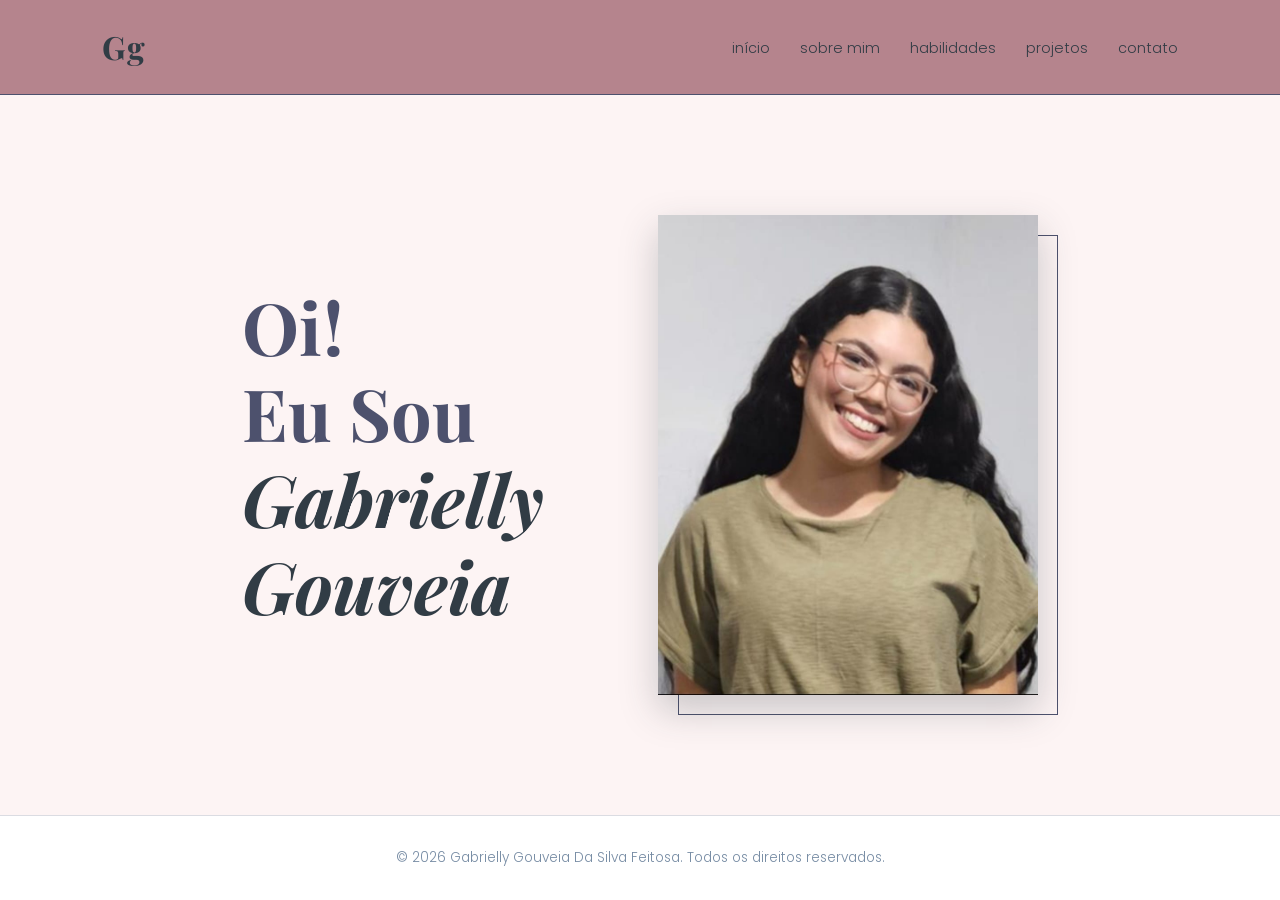
<file: index.html>
<!DOCTYPE html>
<html lang="pt-BR">
<head>
    <meta charset="UTF-8">

    <!-- Responsividade: faz o site se adaptar a telas menores -->
    <meta name="viewport" content="width=device-width, initial-scale=1.0">

    <!-- Título da aba do navegador -->
    <title>Gg - Portfólio Gabrielly</title>

    <!-- Importação de fontes do Google para estilização do texto -->
    <link href="https://fonts.googleapis.com/css2?family=Playfair+Display:wght@400;700&family=Poppins:wght@300;400;600&display=swap" rel="stylesheet">

    <!-- Arquivo CSS principal -->
    <link rel="stylesheet" href="css/style.css">
</head>

<body>
    <header>
        <!-- Área da logo (iniciais como identidade visual) -->
        <div class="logo-area">
            <h1>Gg</h1>
        </div>

        <!-- Botão do menu hamburguer (usado no mobile) -->
        <button id="menu-hamburguer">☰</button>

        <!-- Menu de navegação do site -->
        <nav id="nav-menu">
            <ul>
                <!-- Links para as páginas do portfólio -->
                <li><a href="index.html">Início</a></li>
                <li><a href="sobre-mim.html">Sobre Mim</a></li>
                <li><a href="habilidades.html">Habilidades</a></li>
                <li><a href="projetos.html">Projetos</a></li>
                <li><a href="contato.html">Contato</a></li>
            </ul>
        </nav>
    </header>

    <main>
        <!-- Seção principal (hero) com apresentação -->
        <section id="inicio" class="hero">
            
            <!-- Texto de apresentação -->
            <div class="hero-texto">
                <!-- Uso de <br> para quebrar linha e dar estilo visual -->
                <h2>
                    Oi!<br>
                    Eu Sou<br>
                    <span class="nome-destaque">
                        Gabrielly<br>Gouveia
                    </span>
                </h2>
            </div>

            <!-- Área da imagem -->
            <div class="hero-foto-container">
                <!-- Elemento decorativo para composição visual -->
                <div class="bloco-composicao"></div>

                <!-- Imagem principal -->
                <img src="img/euverde.jpeg" alt="Foto Gabrielly Gouveia" class="foto-principal">
            </div>
        </section>
    </main>

    <footer>
        <!-- Rodapé com ano dinâmico -->
        <p>
            &copy; <span id="ano-atual"></span> 
            Gabrielly Gouveia Da Silva Feitosa. 
            Todos os direitos reservados.
        </p>
    </footer>

    <!-- Script JavaScript -->
    <script src="js/script.js"></script>
</body>
</html>
</file>
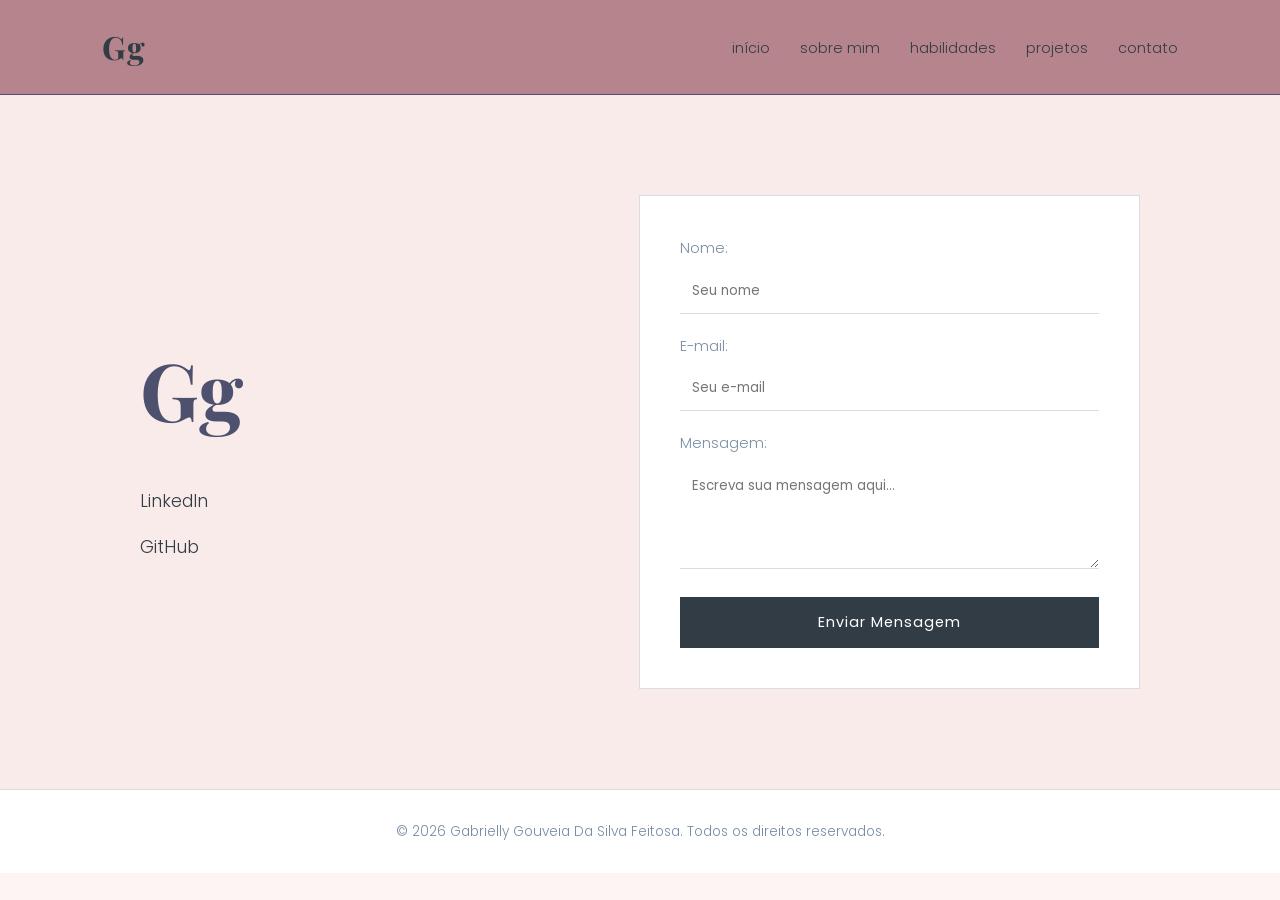
<file: contato.html>
<!DOCTYPE html>
<html lang="pt-BR">
<head>
    <!-- Configuração de caracteres -->
    <meta charset="UTF-8">

    <!-- Responsividade -->
    <meta name="viewport" content="width=device-width, initial-scale=1.0">

    <!-- Título da página -->
    <title>Contato - Gg</title>

    <!-- Fontes do Google -->
    <link href="https://fonts.googleapis.com/css2?family=Playfair+Display:wght@400;700&family=Poppins:wght@300;400;600&display=swap" rel="stylesheet">

    <!-- CSS principal -->
    <link rel="stylesheet" href="css/style.css">
</head>

<body>
    <header>
        <!-- Logo -->
        <div class="logo-area">
            <h1>Gg</h1>
        </div>

        <!-- Botão do menu hamburguer -->
        <button id="menu-hamburguer">☰</button>

        <!-- Navegação -->
        <nav id="nav-menu">
            <ul>
                <li><a href="index.html">Início</a></li>
                <li><a href="sobre-mim.html">Sobre Mim</a></li>
                <li><a href="habilidades.html">Habilidades</a></li>
                <li><a href="projetos.html">Projetos</a></li>
                <li><a href="contato.html">Contato</a></li>
            </ul>
        </nav>
    </header>

    <main>
        <!-- Seção de contato -->
        <section id="contato">
            <div class="conteudo-secao contato-container">

                <!-- Parte com informações e links -->
                <div class="contato-info">
                    <!-- Logo maior como destaque visual -->
                    <h1 class="logo-grande">Gg</h1>

                    <!-- Links para redes -->
                    <div class="redes-links">
                        <a href="https://www.linkedin.com/in/gabriellygouveia/" target="_blank">LinkedIn</a>
                        <a href="https://github.com/GabriellyGouveia" target="_blank">GitHub</a>
                    </div>
                </div>
                
                <!-- Formulário de contato -->
                <form 
                    id="form-contato" 
                    class="form-estilizado" 
                    action="https://formsubmit.co/gabriellygouveiaa@gmail.com" 
                    method="POST"
                >
                    <!-- Campo nome -->
                    <div>
                        <label for="nome">Nome:</label>
                        <input 
                            type="text" 
                            id="nome" 
                            name="nome" 
                            placeholder="Seu nome" 
                            required
                        >
                    </div>

                    <!-- Campo email -->
                    <div>
                        <label for="email">E-mail:</label>
                        <input 
                            type="email" 
                            id="email" 
                            name="email" 
                            placeholder="Seu e-mail" 
                            required
                        >
                    </div>

                    <!-- Campo mensagem -->
                    <div>
                        <label for="mensagem">Mensagem:</label>
                        <textarea 
                            id="mensagem" 
                            name="mensagem" 
                            rows="4" 
                            placeholder="Escreva sua mensagem aqui..." 
                            required
                        ></textarea>
                    </div>

                    <!-- Botão de envio -->
                    <button type="submit">Enviar Mensagem</button>
                </form>
            </div>
        </section>
    </main>

    <footer>
        <!-- Rodapé padrão -->
        <p>
            &copy; <span id="ano-atual"></span> 
            Gabrielly Gouveia Da Silva Feitosa. 
            Todos os direitos reservados.
        </p>
    </footer>

    <!-- Script JS -->
    <script src="js/script.js"></script>
</body>
</html>
</file>
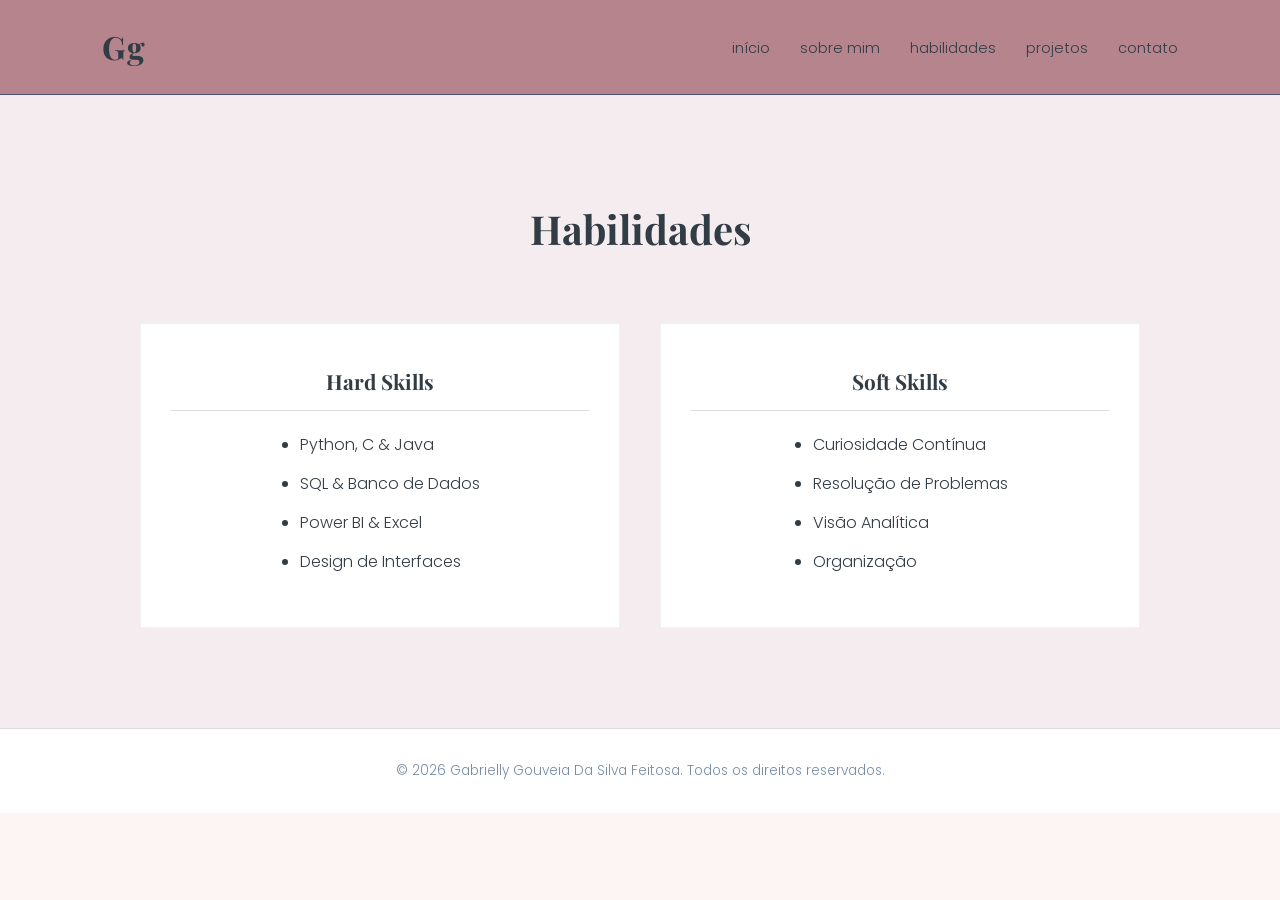
<file: habilidades.html>
<!DOCTYPE html>
<html lang="pt-BR">
<head>
    <meta charset="UTF-8">

    <!-- Responsividade -->
    <meta name="viewport" content="width=device-width, initial-scale=1.0">

    <!-- Título da página -->
    <title>Habilidades - Gg</title>

    <!-- Importação das fontes -->
    <link href="https://fonts.googleapis.com/css2?family=Playfair+Display:wght@400;700&family=Poppins:wght@300;400;600&display=swap" rel="stylesheet">

    <!-- CSS principal -->
    <link rel="stylesheet" href="css/style.css">
</head>

<body>
    <header>
        <!-- Logo com iniciais -->
        <div class="logo-area">
            <h1>Gg</h1>
        </div>

        <!-- Botão de menu (mobile) -->
        <button id="menu-hamburguer">☰</button>

        <!-- Menu de navegação -->
        <nav id="nav-menu">
            <ul>
                <li><a href="index.html">Início</a></li>
                <li><a href="sobre-mim.html">Sobre Mim</a></li>
                <li><a href="habilidades.html">Habilidades</a></li>
                <li><a href="projetos.html">Projetos</a></li>
                <li><a href="contato.html">Contato</a></li>
            </ul>
        </nav>
    </header>

    <main>
        <!-- Seção de habilidades -->
        <section id="habilidades" class="bg-tom3">
            <div class="conteudo-secao">

                <!-- Título -->
                <h2>Habilidades</h2>

                <!-- Grid com os cards -->
                <div class="grid-3-colunas">

                    <!-- Card: Hard Skills -->
                    <article class="card">
                        <h3>Hard Skills</h3>

                        <!-- Lista de habilidades técnicas -->
                        <ul>
                            <li>Python, C & Java</li>
                            <li>SQL & Banco de Dados</li>
                            <li>Power BI & Excel</li>
                            <li>Design de Interfaces</li>
                        </ul>
                    </article>

                    <!-- Card: Soft Skills -->
                    <article class="card">
                        <h3>Soft Skills</h3>

                        <!-- Lista de habilidades comportamentais -->
                        <ul>
                            <li>Curiosidade Contínua</li>
                            <li>Resolução de Problemas</li>
                            <li>Visão Analítica</li>
                            <li>Organização</li>
                        </ul>
                    </article>

                </div>
            </div>
        </section>
    </main>

    <footer>
        <!-- Rodapé padrão com ano automático -->
        <p>
            &copy; <span id="ano-atual"></span> 
            Gabrielly Gouveia Da Silva Feitosa. 
            Todos os direitos reservados.
        </p>
    </footer>

    <!-- Script JS -->
    <script src="js/script.js"></script>
</body>
</html>
</file>
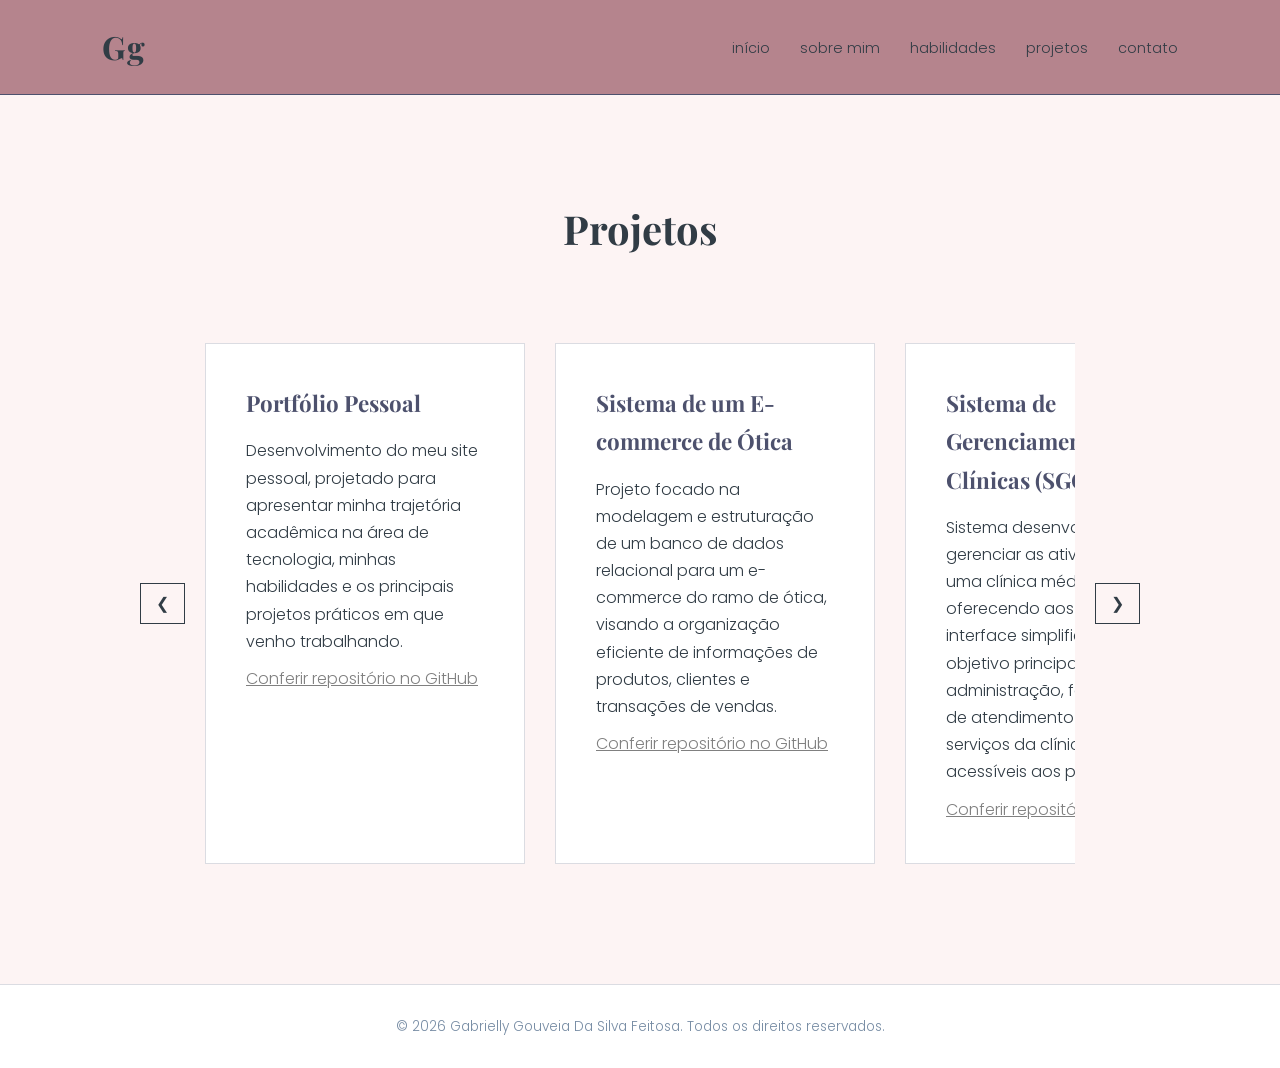
<file: projetos.html>
<!DOCTYPE html>
<html lang="pt-BR">
<head>
    <meta charset="UTF-8">

    <!-- Responsividade -->
    <meta name="viewport" content="width=device-width, initial-scale=1.0">

    <!-- Título da página -->
    <title>Projetos - Gg</title>

    <!-- Fontes do Google -->
    <link href="https://fonts.googleapis.com/css2?family=Playfair+Display:wght@400;700&family=Poppins:wght@300;400;600&display=swap" rel="stylesheet">

    <!-- CSS principal -->
    <link rel="stylesheet" href="css/style.css">
</head>

<body>
    <header>
        <!-- Logo -->
        <div class="logo-area">
            <h1>Gg</h1>
        </div>

        <!-- Botão do menu hamburguer -->
        <button id="menu-hamburguer">☰</button>

        <!-- Navegação -->
        <nav id="nav-menu">
            <ul>
                <li><a href="index.html">Início</a></li>
                <li><a href="sobre-mim.html">Sobre Mim</a></li>
                <li><a href="habilidades.html">Habilidades</a></li>
                <li><a href="projetos.html">Projetos</a></li>
                <li><a href="contato.html">Contato</a></li>
            </ul>
        </nav>
    </header>

    <main>
        <!-- Seção de projetos -->
        <section id="projetos" class="bg-secundario">
            <div class="conteudo-secao">

                <!-- Título -->
                <h2>Projetos</h2>

                <!-- Wrapper do carrossel -->
                <div class="carrossel-wrapper">

                    <!-- Botão para voltar no carrossel -->
                    <button id="btn-ant" class="seta-carrossel">❮</button>
                    
                    <!-- Container que guarda todos os projetos -->
                    <div class="projetos-container">

                        <!-- Projeto 1 -->
                        <article class="projeto-item">
                            <h3>Portfólio Pessoal</h3>

                            <!-- Descrição -->
                            <p>
                                Desenvolvimento do meu site pessoal, projetado para apresentar minha trajetória acadêmica na área de tecnologia, 
                                minhas habilidades e os principais projetos práticos em que venho trabalhando.
                            </p>

                            <!-- Link para o GitHub -->
                            <a href="https://github.com/GabriellyGouveia/ProjetoBio_GabriellyGouveia" target="_blank" class="link-projeto">
                                Conferir repositório no GitHub
                            </a>
                        </article>

                        <!-- Projeto 2 -->
                        <article class="projeto-item">
                            <h3>Sistema de um E-commerce de Ótica</h3>

                            <p>
                                Projeto focado na modelagem e estruturação de um banco de dados relacional para um e-commerce do ramo de ótica, 
                                visando a organização eficiente de informações de produtos, clientes e transações de vendas.
                            </p>

                            <a href="https://github.com/GabriellyGouveia/Projeto-BD" target="_blank" class="link-projeto">
                                Conferir repositório no GitHub
                            </a>
                        </article>
                        
                        <!-- Projeto 3 -->
                        <article class="projeto-item">
                            <h3>Sistema de Gerenciamento para Clínicas (SGC)</h3>

                            <p>
                                Sistema desenvolvido para gerenciar as atividades de uma clínica médica particular, oferecendo aos usuários uma interface simplificada. 
                                O objetivo principal é otimizar a administração, facilitar o fluxo de atendimento e tornar os serviços da clínica mais acessíveis aos pacientes.
                            </p>

                            <a href="https://github.com/GabriellyGouveia/Sistema-de-Gerenciamento-para-Clinicas" target="_blank" class="link-projeto">
                                Conferir repositório no GitHub
                            </a>
                        </article>

                    </div>

                    <!-- Botão para avançar no carrossel -->
                    <button id="btn-prox" class="seta-carrossel">❯</button>
                </div>
            </div>
        </section>
    </main>

    <footer>
        <!-- Rodapé padrão -->
        <p>
            &copy; <span id="ano-atual"></span> 
            Gabrielly Gouveia Da Silva Feitosa. 
            Todos os direitos reservados.
        </p>
    </footer>

    <!-- Script JS -->
    <script src="js/script.js"></script>
</body>
</html>
</file>
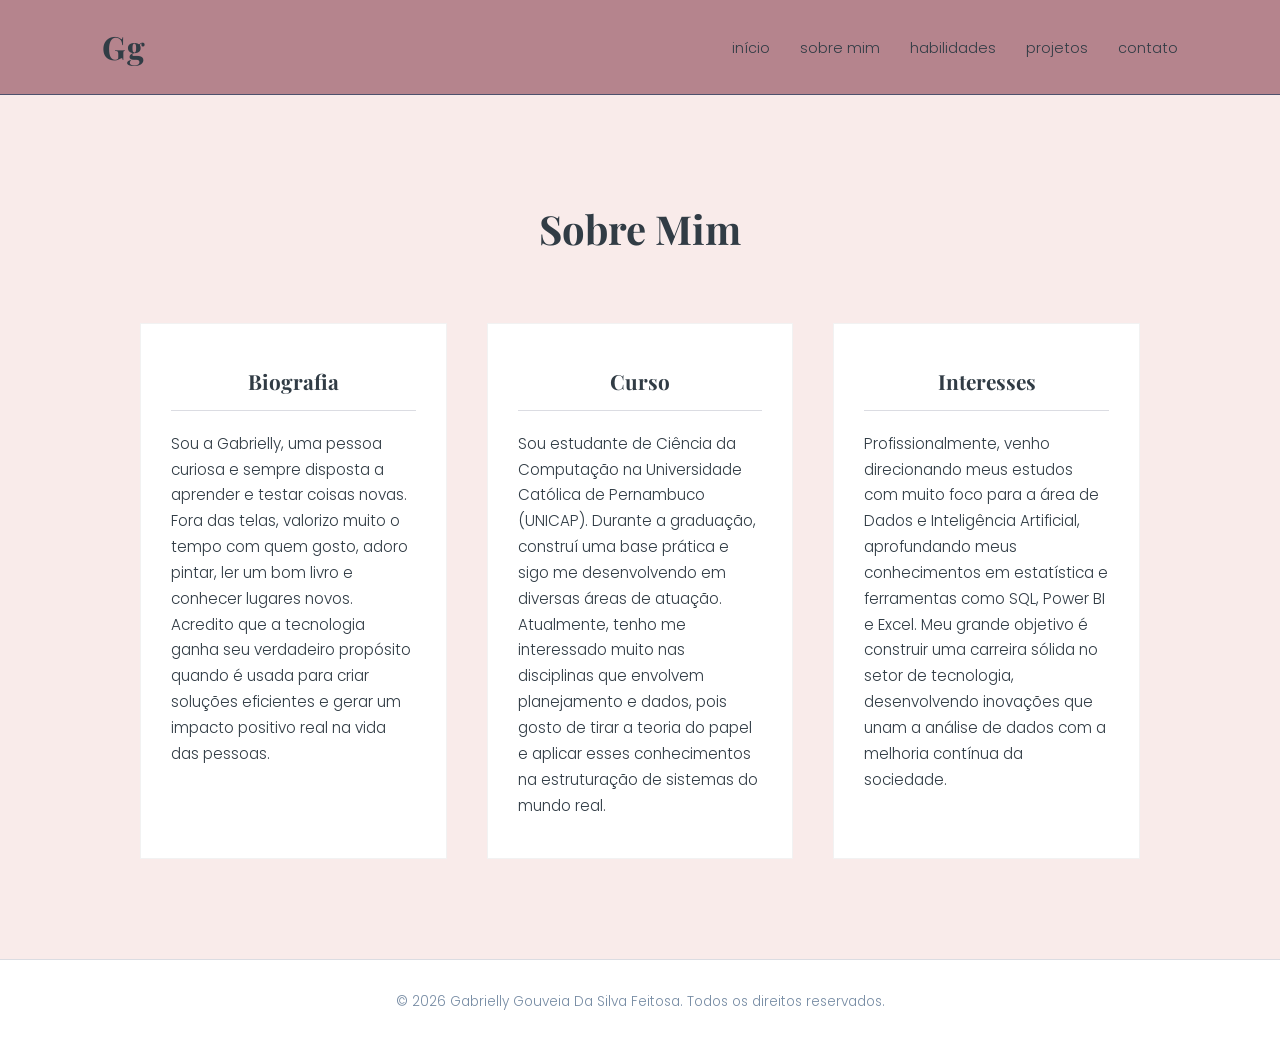
<file: sobre-mim.html>
<!DOCTYPE html>
<html lang="pt-BR">
<head>
    <meta charset="UTF-8">

    <!-- Responsividade -->
    <meta name="viewport" content="width=device-width, initial-scale=1.0">

    <!-- Título da página -->
    <title>Sobre Mim - Gg</title>

    <!-- Importação da fonte usadas no site -->
    <link href="https://fonts.googleapis.com/css2?family=Playfair+Display:wght@400;700&family=Poppins:wght@300;400;600&display=swap" rel="stylesheet">

    <!-- CSS principal -->
    <link rel="stylesheet" href="css/style.css">
</head>

<body>
    <header>
        <!-- Logo com as iniciais -->
        <div class="logo-area">
            <h1>Gg</h1>
        </div>

        <!-- Botão do menu hamburguer (mobile) -->
        <button id="menu-hamburguer">☰</button>

        <!-- Navegação entre páginas -->
        <nav id="nav-menu">
            <ul>
                <li><a href="index.html">Início</a></li>
                <li><a href="sobre-mim.html">Sobre Mim</a></li>
                <li><a href="habilidades.html">Habilidades</a></li>
                <li><a href="projetos.html">Projetos</a></li>
                <li><a href="contato.html">Contato</a></li>
            </ul>
        </nav>
    </header>

    <main>
        <!-- Seção "Sobre Mim" -->
        <section id="sobre-mim" class="bg-tom2">
            <div class="conteudo-secao">

                <!-- Título da seção -->
                <h2>Sobre Mim</h2>

                <!-- Grid com 3 colunas (cards) -->
                <div class="grid-3-colunas">

                    <!-- Card: Biografia -->
                    <article class="card">
                        <h3>Biografia</h3>
                        <!-- Texto mais pessoal -->
                        <p>
                            Sou a Gabrielly, uma pessoa curiosa e sempre disposta a aprender e testar coisas novas. 
                            Fora das telas, valorizo muito o tempo com quem gosto, adoro pintar, ler um bom livro e conhecer lugares novos. 
                            Acredito que a tecnologia ganha seu verdadeiro propósito quando é usada para criar soluções eficientes e gerar um impacto positivo real na vida das pessoas.
                        </p>
                    </article>

                    <!-- Card: Curso -->
                    <article class="card">
                        <h3>Curso</h3>
                        <!-- Parte mais acadêmica -->
                        <p>
                            Sou estudante de Ciência da Computação na Universidade Católica de Pernambuco (UNICAP). 
                            Durante a graduação, construí uma base prática e sigo me desenvolvendo em diversas áreas de atuação. 
                            Atualmente, tenho me interessado muito nas disciplinas que envolvem planejamento e dados, pois gosto de tirar a teoria do papel e aplicar esses conhecimentos na estruturação de sistemas do mundo real.
                        </p>
                    </article>

                    <!-- Card: Interesses -->
                    <article class="card">
                        <h3>Interesses</h3>
                        <!-- Foco profissional -->
                        <p>
                            Profissionalmente, venho direcionando meus estudos com muito foco para a área de Dados e Inteligência Artificial, 
                            aprofundando meus conhecimentos em estatística e ferramentas como SQL, Power BI e Excel. 
                            Meu grande objetivo é construir uma carreira sólida no setor de tecnologia, desenvolvendo inovações que unam a análise de dados com a melhoria contínua da sociedade.
                        </p>
                    </article>

                </div>
            </div>
        </section>
    </main>

    <footer>
        <!-- Rodapé com ano automático -->
        <p>
            &copy; <span id="ano-atual"></span> 
            Gabrielly Gouveia Da Silva Feitosa. 
            Todos os direitos reservados.
        </p>
    </footer>

    <!-- Script JS -->
    <script src="js/script.js"></script>
</body>
</html>
</file>
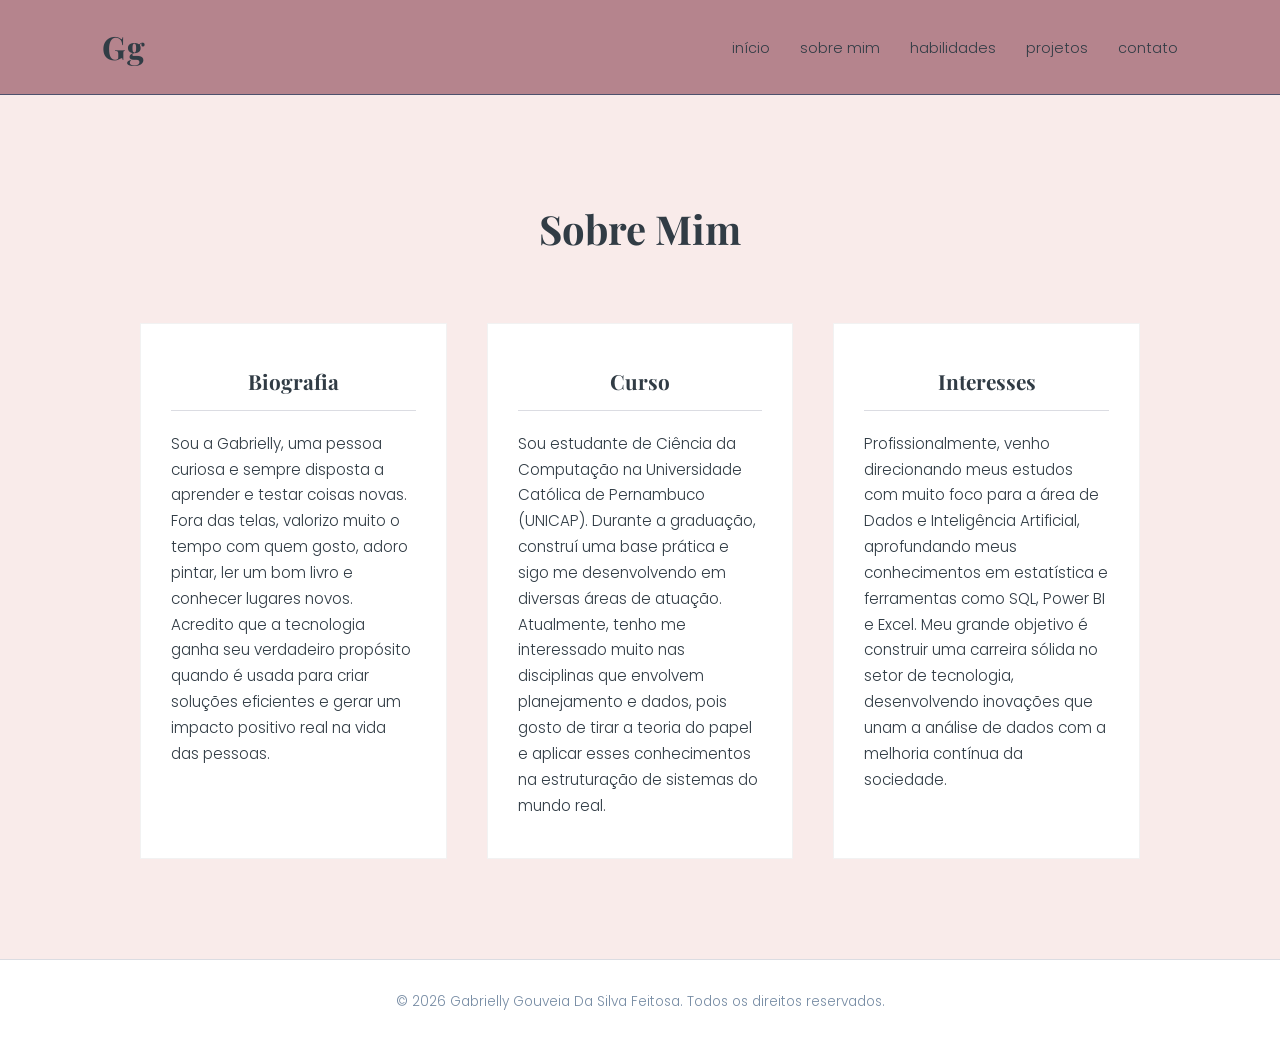
<file: sobre_mim.html>
<!DOCTYPE html>
<html lang="pt-BR">
<head>
    <meta charset="UTF-8">
    <meta name="viewport" content="width=device-width, initial-scale=1.0">
    <title>Sobre Mim - Gg</title>
    <link href="https://fonts.googleapis.com/css2?family=Playfair+Display:wght@400;700&family=Poppins:wght@300;400;600&display=swap" rel="stylesheet">
    <link rel="stylesheet" href="css/style.css">
</head>
<body>
    <header>
        <div class="logo-area">
            <h1>Gg</h1>
        </div>
        <button id="menu-hamburguer">☰</button>
        <nav id="nav-menu">
            <ul>
                <li><a href="index.html">Início</a></li>
                <li><a href="sobre-mim.html">Sobre Mim</a></li>
                <li><a href="habilidades.html">Habilidades</a></li>
                <li><a href="projetos.html">Projetos</a></li>
                <li><a href="contato.html">Contato</a></li>
            </ul>
        </nav>
    </header>

    <main>
        <section id="sobre-mim" class="bg-tom2">
            <div class="conteudo-secao">
                <h2>Sobre Mim</h2>
                <div class="grid-3-colunas">
                    <article class="card">
                        <h3>Biografia</h3>
                        <p>Sou a Gabrielly, uma pessoa curiosa e sempre disposta a aprender e testar coisas novas. Fora das telas, valorizo muito o tempo com quem gosto, adoro pintar, ler um bom livro e conhecer lugares novos. Acredito que a tecnologia ganha seu verdadeiro propósito quando é usada para criar soluções eficientes e gerar um impacto positivo real na vida das pessoas.</p>
                    </article>
                    <article class="card">
                        <h3>Curso</h3>
                        <p>Sou estudante de Ciência da Computação na Universidade Católica de Pernambuco (UNICAP). Durante a graduação, construí uma base prática e sigo me desenvolvendo em diversas áreas de atuação. Atualmente, tenho me interessado muito nas disciplinas que envolvem planejamento e dados, pois gosto de tirar a teoria do papel e aplicar esses conhecimentos na estruturação de sistemas do mundo real.</p>
                    </article>
                    <article class="card">
                        <h3>Interesses</h3>
                        <p>Profissionalmente, venho direcionando meus estudos com muito foco para a área de Dados e Inteligência Artificial, aprofundando meus conhecimentos em estatística e ferramentas como SQL, Power BI e Excel. Meu grande objetivo é construir uma carreira sólida no setor de tecnologia, desenvolvendo inovações que unam a análise de dados com a melhoria contínua da sociedade.</p>
                    </article>
                </div>
            </div>
        </section>
    </main>

    <footer>
        <p>&copy; <span id="ano-atual"></span> Gabrielly Gouveia Da Silva Feitosa. Todos os direitos reservados.</p>
    </footer>

    <script src="js/script.js"></script>
</body>
</html>
</file>
<file: css/style.css>
/* --- PALETA DE CORES DEFINITIVA --- */
:root {
    /* Cores principais usadas no site */
    --azul-ardosia: #4d516d;    /* Usado em detalhes e interações */
    --azul-texto: #313c45;      /* Cor principal dos textos */
    --azul-secundario: #778ca4; /* Textos mais suaves */
    
    --rosa-antigo: #b5848d;     /* Cor do header/menu */
    
    /* Fundos das seções (alternando pra dar contraste leve) */
    --bg-creme-rosa: #fdf4f4;   /* Início e Projetos */
    --bg-blush-suave: #f9ebea;  /* Sobre Mim e Contato */
    --bg-rosado: #f4ecee;       /* Habilidades */
    
    --branco-puro: #ffffff;     /* Cards */
    --linha-delicada: rgba(77, 81, 109, 0.2); /* Linhas e bordas leves */
}

/* --- RESET BÁSICO --- */
* {
    margin: 0;
    padding: 0;
    box-sizing: border-box; /* Evita problemas de tamanho */
}

body {
    /* Fonte padrão do site */
    font-family: 'Poppins', sans-serif;

    /* Cor de fundo inicial */
    background-color: var(--bg-creme-rosa); 

    /* Cor padrão dos textos */
    color: var(--azul-texto);

    line-height: 1.7; /* Espaçamento entre linhas */
    font-weight: 300;
}

/* Fonte diferente só para títulos */
h1, h2, h3, .logo-grande, .nome-destaque {
    font-family: 'Playfair Display', serif;
    font-weight: 700;
}

/* --- HEADER --- */
header {
    background-color: var(--rosa-antigo);

    /* Espaçamento interno */
    padding: 20px 8%;

    /* Layout horizontal */
    display: flex; 
    justify-content: space-between;
    align-items: center;

    /* Fixa no topo ao rolar */
    position: sticky; 
    top: 0;
    z-index: 1000;

    /* Linha inferior discreta */
    border-bottom: 1px solid var(--azul-ardosia);
}

header h1 {
    font-size: 2rem;
    color: var(--azul-texto);
    letter-spacing: 1px;
}

/* Menu */
nav ul {
    list-style: none;
    display: flex;
    gap: 30px;
}

nav a {
    color: var(--azul-texto);
    text-decoration: none;
    font-size: 0.9rem;
    transition: 0.3s;
    text-transform: lowercase; 
}

/* Efeito ao passar o mouse */
nav a:hover {
    color: var(--branco-puro);
}

/* Botão hamburguer (mobile) */
#menu-hamburguer {
    display: none;
    background: none;
    border: none;
    color: var(--azul-texto);
    font-size: 25px;
    cursor: pointer;
}

/* --- SEÇÕES --- */
section {
    padding: 100px 8%;
}

/* Aplicação das cores de fundo por seção */
#inicio, #projetos {
    background-color: var(--bg-creme-rosa);
}

#sobre-mim, #contato {
    background-color: var(--bg-blush-suave);
}

#habilidades {
    background-color: var(--bg-rosado);
}

/* Classe auxiliar */
.bg-branco {
    background-color: var(--branco-puro);
}

/* Limita largura do conteúdo */
.conteudo-secao {
    max-width: 1000px;
    margin: 0 auto;
}

/* Título das seções */
h2 {
    font-size: 2.5rem;
    margin-bottom: 60px;
    text-align: center;
    color: var(--azul-texto); 
}

/* --- HERO (INÍCIO) --- */
.hero {
    display: flex;
    justify-content: space-between;
    align-items: center;

    min-height: 80vh;

    max-width: 1000px;
    margin: 0 auto;

    gap: 50px;
}

/* Texto principal */
.hero-texto h2 {
    text-align: left;
    font-size: 4.5rem; 
    line-height: 1.2;

    color: var(--azul-ardosia); 
    margin-bottom: 0;
}

/* Destaque do nome */
.nome-destaque {
    color: var(--azul-texto); 
    font-style: italic; 
}

/* Container da imagem */
.hero-foto-container {
    position: relative;
    width: 380px;
    height: 480px;
}

/* Elemento decorativo atrás da imagem */
.bloco-composicao {
    position: absolute;
    top: 20px;
    left: 20px;
    width: 100%;
    height: 100%;
    border: 1px solid var(--azul-ardosia);
    z-index: 1;
}

/* Imagem principal */
.foto-principal {
    position: absolute;
    width: 100%;
    height: 100%;
    object-fit: cover;
    z-index: 2;

    /* Sombra suave */
    box-shadow: 0 15px 35px rgba(49, 60, 69, 0.25);
}

/* --- GRID (CARDS) --- */
.grid-3-colunas {
    display: flex;
    justify-content: space-between;
    gap: 40px;
}

/* Cards padrão */
.card, .card-habilidade {
    background-color: var(--branco-puro);
    padding: 40px 30px;
    flex: 1;

    /* Borda bem leve */
    border: 1px solid rgba(0,0,0,0.05);

    /* Animação ao interagir */
    transition: transform 0.3s ease;
}

/* Variação de cor quando estiver em fundo branco */
.bg-branco .card {
    background-color: var(--bg-creme-rosa);
    border: none;
}

/* Efeito ao passar o mouse */
.card:hover, .card-habilidade:hover {
    transform: translateY(-5px);
}

/* Títulos dos cards */
.card h3, .card-habilidade h3 {
    color: var(--azul-texto);
    margin-bottom: 20px;
    font-size: 1.3rem;
    text-align: center;

    /* Linha decorativa */
    border-bottom: 1px solid var(--linha-delicada);
    padding-bottom: 10px;
}

/* Conteúdo dos cards */
.card p, .card-habilidade ul {
    font-size: 0.95rem;
    color: var(--azul-texto);
}

/* Lista dentro dos cards */
.card ul {
    list-style-type: disc;
    text-align: left;
    width: fit-content;
    margin: 0 auto;
    padding-left: 20px;
}

.card li {
    margin-bottom: 12px;
}

/* --- CARROSSEL --- */
.carrossel-wrapper { 
    display: flex; 
    align-items: center; 
    gap: 20px; 
}

/* Container com scroll horizontal */
.projetos-container { 
    display: flex; 
    overflow-x: auto; 
    gap: 30px; 
    scroll-behavior: smooth; 
    padding: 20px 0; 
}

/* Esconde a barra de scroll */
.projetos-container::-webkit-scrollbar { 
    display: none; 
}

/* Card de projeto */
.projeto-item {
    min-width: 320px;
    background: var(--branco-puro);
    padding: 40px;
    border: 1px solid var(--linha-delicada);
}

.projeto-item h3 {
    color: var(--azul-ardosia);
    margin-bottom: 15px;
    font-size: 1.4rem;
}

/* Link do projeto */
.link-projeto {
    color: #808080; 
    text-decoration: underline; 
    position: relative; 
    z-index: 99; 
    display: inline-block; 
    margin-top: 10px; 
}

.link-projeto:hover {
    color: #555555; 
}

/* Botões do carrossel */
.seta-carrossel {
    background-color: transparent;
    color: var(--azul-texto);
    border: 1px solid var(--azul-texto);
    padding: 10px 15px;
    cursor: pointer;
    font-size: 1rem;
    transition: 0.3s;
}

.seta-carrossel:hover {
    background-color: var(--azul-texto);
    color: var(--branco-puro);
}

/* --- CONTATO --- */
.contato-container {
    display: flex;
    justify-content: space-between;
    gap: 80px;
    align-items: center;
}

.contato-info { 
    flex: 1; 
}

/* Logo maior */
.logo-grande { 
    font-size: 5rem; 
    color: var(--azul-ardosia); 
    margin-bottom: 30px; 
}

/* Links de redes */
.redes-links { 
    display: flex; 
    flex-direction: column; 
    gap: 15px; 
}

.redes-links a { 
    color: var(--azul-texto); 
    text-decoration: none; 
    font-size: 1.1rem; 
    border-bottom: 1px solid transparent;
    width: fit-content;
    transition: 0.3s;
}

/* Hover nos links */
.redes-links a:hover {
    border-bottom: 1px solid var(--azul-ardosia);
    color: var(--azul-ardosia);
}

/* Formulário */
.form-estilizado { 
    flex: 1; 
    background: var(--branco-puro); 
    padding: 40px; 
    border: 1px solid var(--linha-delicada);
}

.form-estilizado div { 
    margin-bottom: 20px; 
}

/* Labels */
.form-estilizado label { 
    display: block; 
    margin-bottom: 8px; 
    font-size: 0.9rem; 
    color: var(--azul-secundario); 
}

/* Inputs */
.form-estilizado input, 
.form-estilizado textarea { 
    width: 100%; 
    padding: 12px; 
    border: none; 
    border-bottom: 1px solid var(--linha-delicada); 
    background-color: transparent;
    font-family: 'Poppins', sans-serif;
    outline: none;
    color: var(--azul-texto);
}

/* Foco nos campos */
.form-estilizado input:focus, 
.form-estilizado textarea:focus {
    border-bottom: 1px solid var(--azul-ardosia);
}

/* Botão */
.form-estilizado button { 
    background-color: var(--azul-texto); 
    color: var(--branco-puro); 
    border: none; 
    padding: 15px 30px; 
    cursor: pointer; 
    font-family: 'Poppins', sans-serif;
    font-size: 0.9rem;
    letter-spacing: 1px;
    width: 100%; 
    transition: 0.3s;
}

.form-estilizado button:hover { 
    background-color: var(--azul-ardosia); 
}

/* --- FOOTER --- */
footer { 
    background-color: var(--branco-puro);
    color: var(--azul-secundario); 
    text-align: center; 
    padding: 30px; 
    font-size: 0.85rem;

    /* Linha superior */
    border-top: 1px solid var(--linha-delicada);
}

/* --- RESPONSIVIDADE --- */
@media (max-width: 900px) {

    /* Ajuste do header */
    header { 
        padding: 15px 5%; 
    }
    
    /* Mostra o botão hamburguer */
    #menu-hamburguer { 
        display: block; 
    }

    /* Menu escondido inicialmente */
    #nav-menu { 
        display: none; 
        position: absolute; 
        top: 70px; 
        left: 0; 
        width: 100%; 
        background-color: var(--rosa-antigo); 
        border-bottom: 1px solid var(--linha-delicada); 
    }

    /* Classe ativada via JS */
    #nav-menu.ativo { 
        display: block; 
    }

    #nav-menu ul { 
        flex-direction: column; 
        text-align: center; 
        padding: 30px 0; 
        gap: 20px;
    }
    
    /* Ajustes da hero */
    .hero { 
        flex-direction: column; 
        text-align: center; 
        padding-top: 50px; 
    }

    .hero-texto h2 { 
        text-align: center; 
        font-size: 3.5rem; 
    }

    .hero-foto-container { 
        width: 100%; 
        max-width: 350px; 
        height: 400px; 
        margin-top: 30px; 
    }
    
    /* Grid vira coluna */
    .grid-3-colunas { 
        flex-direction: column; 
        gap: 30px; 
    }

    /* Contato em coluna */
    .contato-container { 
        flex-direction: column; 
        text-align: center; 
        gap: 40px; 
    }

    .redes-links { 
        align-items: center; 
    }

/*---- AJUSTES PARA MOBILE (até 768px)----*/

@media (max-width: 768px) {
    
    /* 1. ajuste geral */
    
    /* evita rolagem horizontal indesejada */
    body, html {
        overflow-x: hidden;
    }

    /* diminui o espaçamento das seções pra caber melhor na tela */
    section {
        padding: 60px 5%;
    }

    /* 2. ajustes da página inicial (hero)*/
    
    /* faz o conteúdo ficar um embaixo do outro e centralizado */
    .hero {
        flex-direction: column !important; /* força empilhar */
        padding-top: 30px; /* dá um respiro em cima */
        justify-content: center !important; /* centraliza na vertical */
        align-items: center !important; /* centraliza na horizontal */
        margin: 0 auto !important; /* garante que fique no meio da página */
    }

    /* ajusta o texto pra não quebrar estranho */
    .hero-texto h2 {
        font-size: 2.6rem;
        margin-bottom: 20px;
        text-align: center !important;
    }

    /* diminui e centraliza a área da foto */
    .hero-foto-container {
        width: 100% !important; /* ocupa a largura disponível */
        max-width: 260px !important; /* limita pra caber bem no celular */
        height: 330px !important; /* altura proporcional */
        margin: 0 auto 40px auto !important; /* centraliza e dá espaço embaixo */
        position: relative !important; /* mantém base pros elementos internos */
    }

    /* ajusta o bloco decorativo pra não vazar */
    .bloco-composicao {
        width: 95% !important; /* deixa um pouco menor que o container */
        height: 95% !important; 
        top: 12px !important; /* reduz o deslocamento */
        left: 12px !important;
    }

    /* 3. ajustes da página de projetos*/
    
    /* reduz tamanho dos cards pra caber melhor */
    .projeto-item {
        min-width: 230px;
        padding: 25px; 
    }

    /* diminui o título dos projetos */
    .projeto-item h3 {
        font-size: 1.2rem;
    }

    /* aproxima as setas do carrossel */
    .carrossel-wrapper {
        gap: 10px;
    }
}
}
</file>
